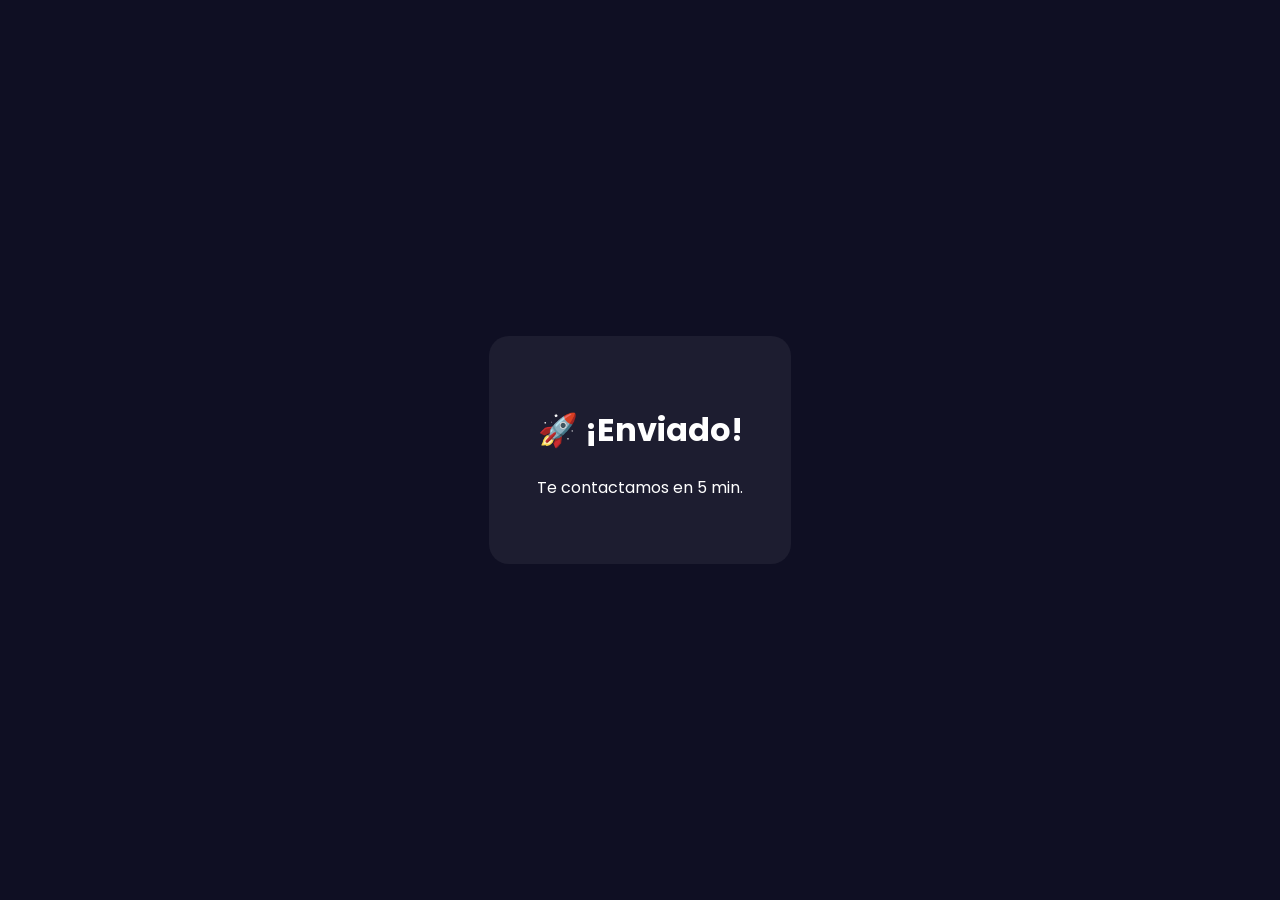
<file: gracias.html>
<!DOCTYPE html><html lang="es"><head><meta charset="UTF-8"><meta name="viewport" content="width=device-width,initial-scale=1"><title>Gracias</title><link href="https://fonts.googleapis.com/css2?family=Poppins:wght@400;600&display=swap" rel="stylesheet"><style>body{margin:0;height:100vh;display:flex;align-items:center;justify-content:center;background:#0f0f23;color:#fff;font-family:Poppins,sans-serif} .box{background:rgba(255,255,255,.06);padding:3rem;border-radius:20px;text-align:center}</style></head><body><div class=box><h1>🚀 ¡Enviado!</h1><p>Te contactamos en 5 min.</p></div><script>setTimeout(()=>location.href='/',3000)</script></body></html>
</file>
